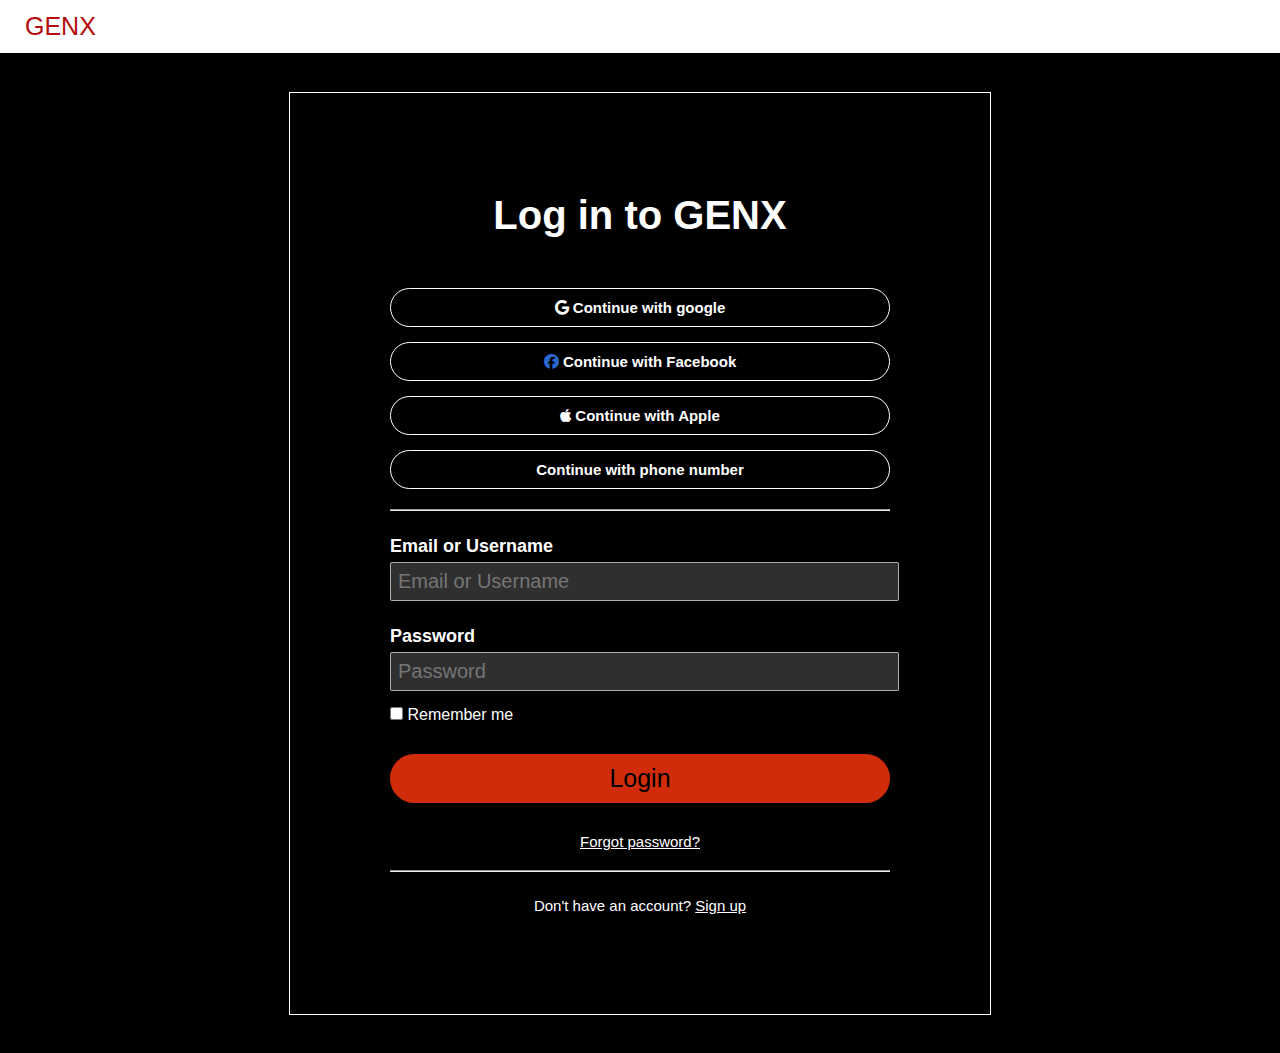
<file: authenticate.html>
<!DOCTYPE html>
<html lang="en">
<head>
    <meta charset="UTF-8">
    <meta name="viewport" content="width=device-width, initial-scale=1.0">
    <title>Login</title>
    <link rel="stylesheet" href="login.css">
    <link rel="stylesheet" href="https://cdnjs.cloudflare.com/ajax/libs/font-awesome/6.1.2/css/all.min.css">
    <link rel="icon" type="image/png" href="https://image.pngaaa.com/845/410845-small.png">
</head>
<body>
    <header>
        <div class="navbar">
            <div class="heading">
               <a href="index.html" style="text-decoration: none;color: rgb(180, 12, 12);"> GENX</a> 
            </div>
        </div>
    </header>
    <div class="hero">
        <div class="container">
            <div class="login-box">
                <h2>Log in to GENX</h2>
                <div class="buttons">
                    <button><i class="fa-brands fa-google" style="color: #ffffff;"></i>   Continue with google</button>
                    <button><i class="fa-brands fa-facebook" style="color: #2a67cf;"></i>   Continue with Facebook</button>
                    <button><i class="fa-brands fa-apple" style="color: #ffffff;"></i>   Continue with Apple</button>
                    <button>Continue with phone number</button>
                </div>
                <hr>
                <form id="login-form">
                    <div class="input-box">
                        <label for="email">Email or Username</label>
                        <input type="text" placeholder="Email or Username" id="email" name="username" required>
                    </div>
                    <div class="input-box">
                        <label for="password">Password</label>
                        <input type="password" placeholder="Password" id="password" name="password" required>
                    </div>
                    <div class="remember-me">
                        <label><input type="checkbox"> Remember me</label>
                    </div>
                    <button class="login-btn" type="submit">Login</button>
                </form>
                <div class="forgot-password">Forgot password?</div>
                <hr>
                <div class="no-account">Don't have an account? <a href="#">Sign up</a></div>
            </div>
        </div>
    </div>
    <script src="login1.js"></script>
</body>
</html>
</file>
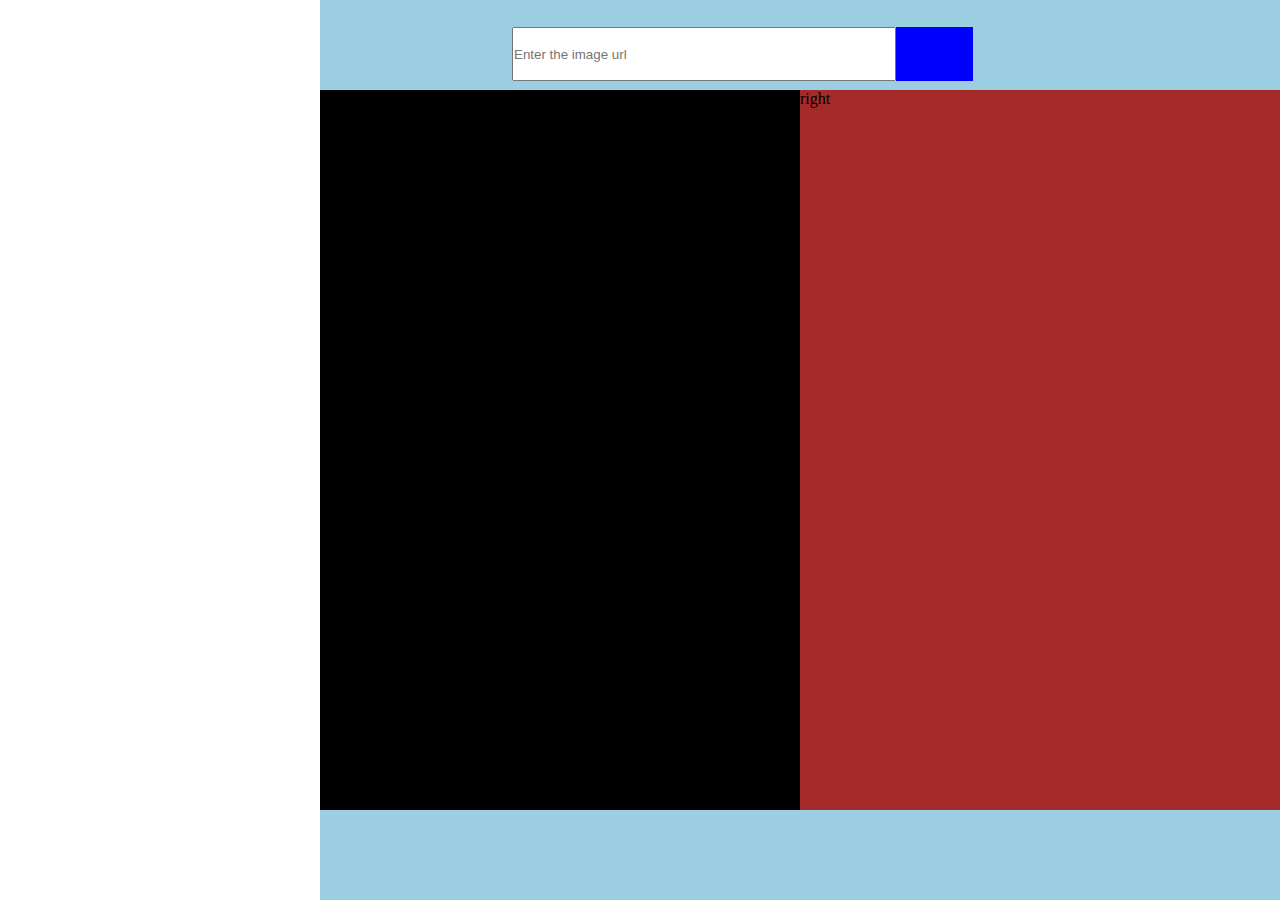
<file: testing.html>
<!DOCTYPE html>
<html lang="en">
<head>
    <meta charset="UTF-8">
    <meta name="viewport" content="width=device-width, initial-scale=1.0">
    <title>Document</title>
</head>
<style>
*{
    margin: 0%;
    padding: 0;
    box-sizing: border-box;
}

.main-section
{
    background-color: black;
    width: 100vw;
    height: 100vh;
    display: flex;
    align-items: center;
    justify-content: center;
}
.section1
{
    width: 25vw;
    height: 100vh;
    background-color: white;
}
.section2
{
    width: 75vw;
    height: 100vh;
    background-color: rgb(155, 206, 224);
    display: flex;
    align-items: center;
    position: relative;
    & .left
    {
        width: 37.5vw;
        height: 80vh;
        background-color: black;
    }
}

.section2 .right
{
    width: 37.5vw;
    height: 80vh;
    background-color: brown;
}

.section2 .url
{
    position: absolute;
    top:3%;
    left: 20% ;
    width: 30vw;
    height: 6vh;
}

.section2 .icon
{
    position: absolute;
    top:3%;
    left: 60% ;
    width: 6vw;
    height: 6vh;
    background-color: blue;
}



</style>
<body>
    <div class="main-section">
        <div class="section1"></div>
        <div class="section2">
            <input type="text" placeholder="Enter the image url" class="url"><div class="icon"></div>
            <div class="left">left</div>
            <div class="right">right</div>
        </div>
    </div>
</body>
</html>
</file>
<file: login.css>
* {
    margin: 0;
    padding: 0;
    font-family: sans-serif;
}
header {
    background-color: white;
}
.heading{
  font-size: 25px;
    font-weight: 500;
    color: rgb(176, 20, 20);
}
.navbar {
    display: grid;
    grid-template-columns: auto 1px; 
    align-items: center;
    padding: 12px 25px;
}

.logo img {
    height: 50px; 
}


.hero {
    font-family: Arial, sans-serif;
    /* background:linear-gradient(0deg, #121212, white 270%); */
    background-color: #000000;
    display: flex;
    justify-content: center;
    align-items: center;
    height: 1000px;
}

.container {
    width: 700px;
    border: 1px solid white;
}

.login-box {
    background-color: #000;
    color: #fff;
    padding: 100px;
    border-radius: 10px;
    text-align: center;
}

.login-box h2 {
    margin-bottom: 50px;
    font-size: 40px;
}

.buttons button {
    display: block;
    width: 100%;
    margin-bottom: 15px;
    padding: 10px;
    background-color: transparent;
    color: #fff;
    border: 1px solid #ffffff;
    border-radius: 50px;
    cursor: pointer;
    font-size: 15px;
    font-weight: bold;
}

.buttons button:last-child {
    margin-bottom: 20px;
}

.input-box {
    margin-bottom: 10px;
    text-align: left;
   
}

.input-box label {
    display: block;
    margin-bottom: 5px;
    margin-top: 25px;
    font-size: 18px;
    font-weight: bold;
}

.input-box input {
    width: 100%;
    font-size: 20px;
    padding: 7px 0 7px 7px ;
    border: 1px solid #cccc;
    background-color: #2f2f2f;
    border-radius: 2px;
    color:#fff;
}
.input-box input:focus{
    background-color: #ffff;
    color:#000000;
}
.password{
    color: #fff;
}
.remember-me {
    margin-bottom: 30px;
    margin-top: 15px;
    text-align: left;
}
.login-btn a{
    text-decoration: none;
    color:#000;
}
.login-btn {
    width: 100%;
    padding: 10px;
    background-color: #d02c0b;
    border: none;
    border-radius: 50px;
    cursor: pointer;
    font-size:25px;
    margin-bottom: 30px;
    transition: background-color 0.3s ease;
}

.login-btn:hover {
   transform: scale(1.05);
}

.forgot-password {
    margin-bottom: 20px;
    text-decoration: underline;
    font-size: 15px;
}

.no-account {
    margin-top: 25px;
    font-size: 15px;
    text-decoration: none;
}
.no-account a{
    text-decoration:underline;
    color: #fff;
}
</file>
